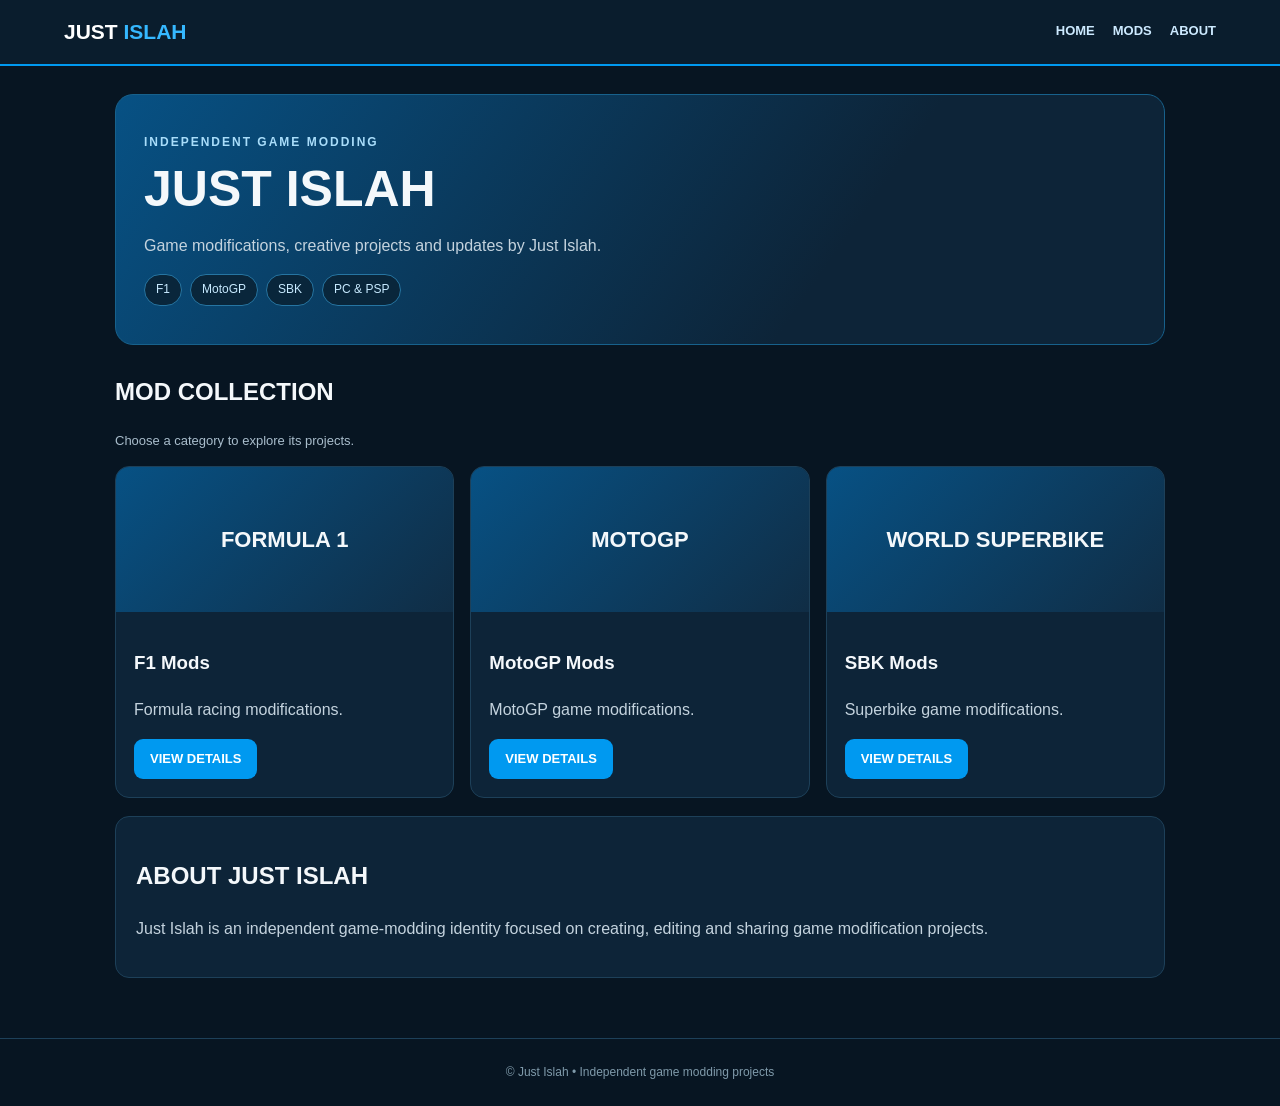
<file: index.html>
<!DOCTYPE html><html lang="en"><head><meta charset="UTF-8"><meta name="viewport" content="width=device-width,initial-scale=1"><title>Just Islah | Game Mods</title><link rel="stylesheet" href="style.css"></head><body>
<header class="topbar"><a class="brand" href="index.html">JUST <span>ISLAH</span></a><nav><a href="index.html">HOME</a><a href="#mods">MODS</a><a href="#about">ABOUT</a></nav></header>
<main class="wrap"><section class="hero"><div class="eyebrow">INDEPENDENT GAME MODDING</div><h1>JUST ISLAH</h1><p>Game modifications, creative projects and updates by Just Islah.</p><div class="tags"><span class="tag">F1</span><span class="tag">MotoGP</span><span class="tag">SBK</span><span class="tag">PC & PSP</span></div></section>
<div class="section-title" id="mods"><h2>MOD COLLECTION</h2><p>Choose a category to explore its projects.</p></div>
<section class="cards"><article class="card"><div class="cover">FORMULA 1</div><div class="card-body"><h3>F1 Mods</h3><p>Formula racing modifications.</p><a class="btn" href="f1-mods.html">VIEW DETAILS</a></div></article>
<article class="card"><div class="cover">MOTOGP</div><div class="card-body"><h3>MotoGP Mods</h3><p>MotoGP game modifications.</p><a class="btn" href="motogp-mods.html">VIEW DETAILS</a></div></article>
<article class="card"><div class="cover">WORLD SUPERBIKE</div><div class="card-body"><h3>SBK Mods</h3><p>Superbike game modifications.</p><a class="btn" href="sbk-mods.html">VIEW DETAILS</a></div></article></section>
<section class="panel" id="about"><h2>ABOUT JUST ISLAH</h2><p>Just Islah is an independent game-modding identity focused on creating, editing and sharing game modification projects.</p></section></main><footer>© Just Islah • Independent game modding projects</footer></body></html>
</file>
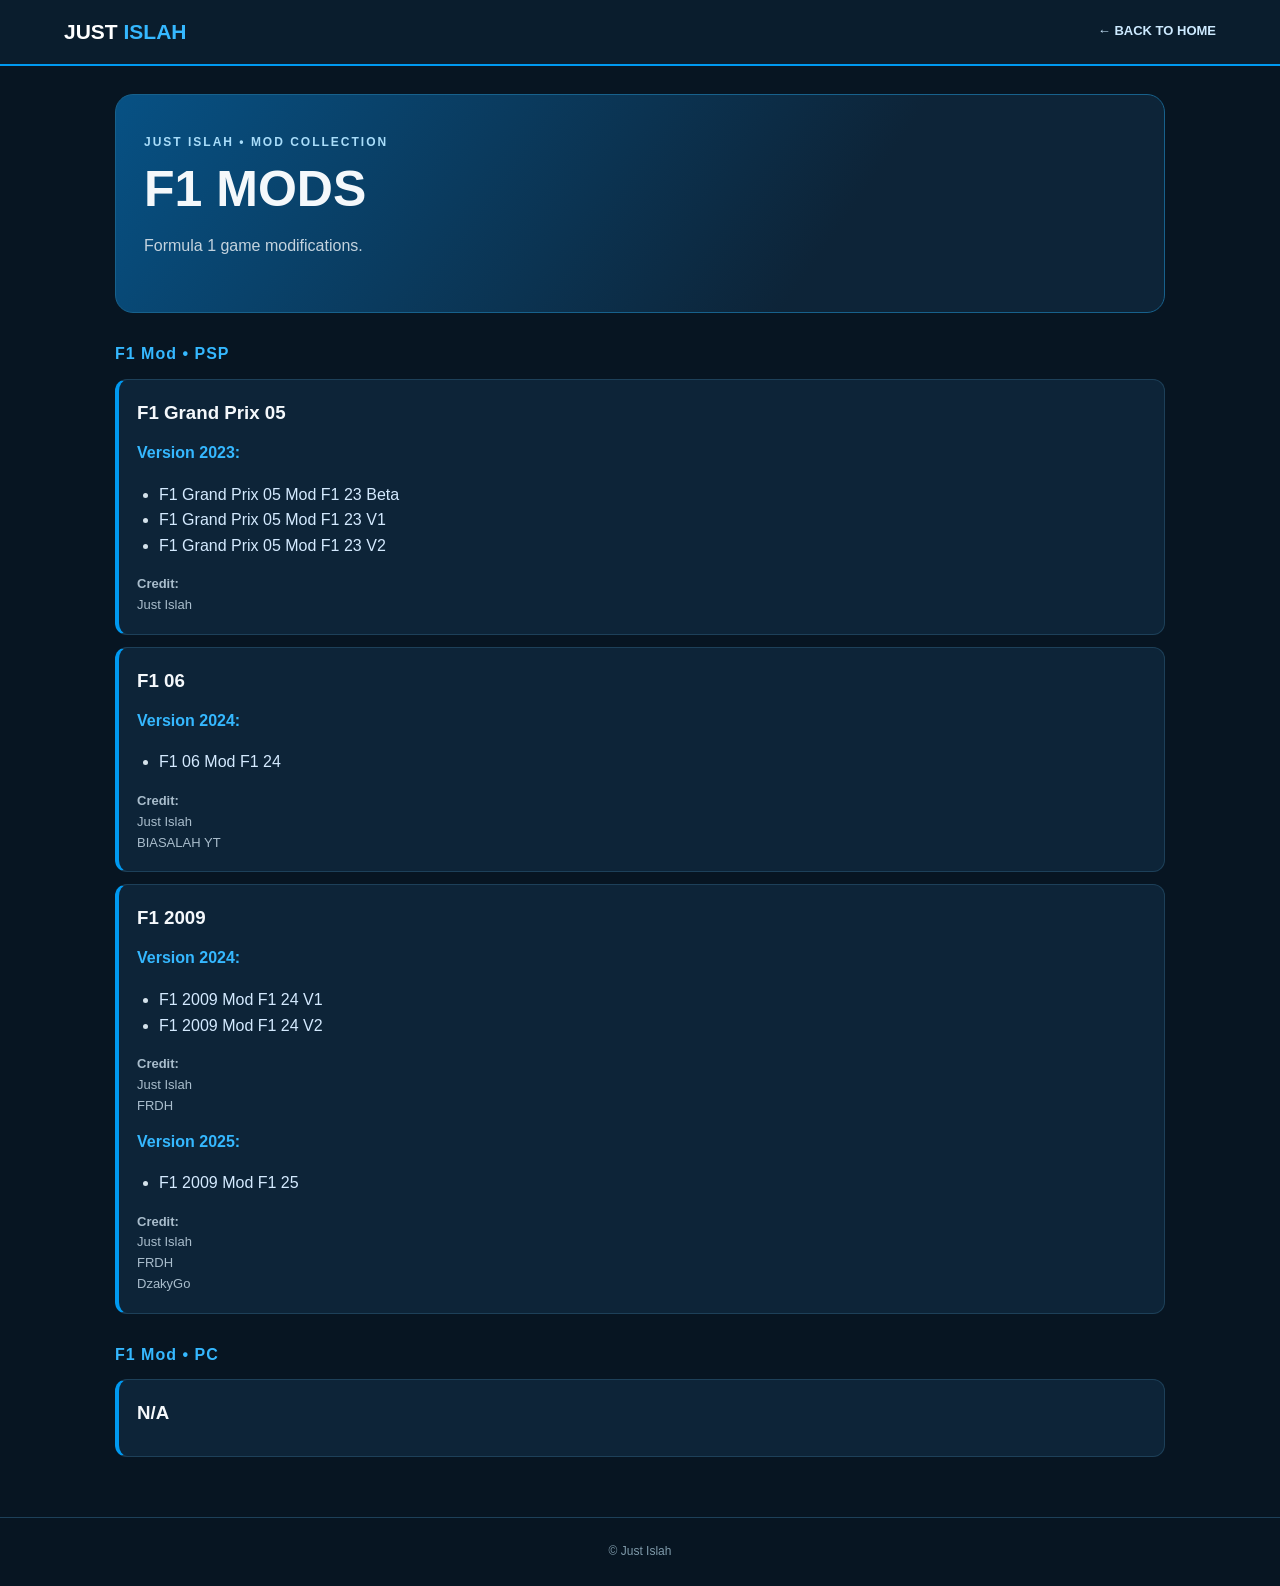
<file: f1-mods.html>
<!DOCTYPE html><html lang="en"><head><meta charset="UTF-8"><meta name="viewport" content="width=device-width,initial-scale=1"><title>F1 Mods | Just Islah</title><link rel="stylesheet" href="style.css"><style>.cat{color:#35B8FF;font-weight:bold;letter-spacing:1px;margin:28px 0 10px}.game{background:#0d2438;border:1px solid #1d4059;border-left:4px solid #0099F0;border-radius:12px;padding:18px;margin:12px 0}.game h3{margin:0 0 10px}.year{color:#35B8FF;font-weight:bold;margin:12px 0 4px}.mod-link{color:#d4eaff;text-decoration:none;cursor:pointer}.mod-link:hover{color:#35B8FF;text-decoration:underline}
</style><script>
function setModLink(link){
  if(link.getAttribute('href')==='#'){
    alert('Add your mod download URL to this link in the HTML file first.');
    return false;
  }
  return true;
}
</script></head><body><header class="topbar"><a class="brand" href="index.html">JUST <span>ISLAH</span></a><a class="back" href="index.html">← BACK TO HOME</a></header><main class="wrap"><section class="hero"><div class="eyebrow">JUST ISLAH • MOD COLLECTION</div><h1>F1 MODS</h1><p>Formula 1 game modifications.</p></section><div class="cat">F1 Mod • PSP</div>
<section class="game"><h3>F1 Grand Prix 05</h3><div class="year">Version 2023:</div><ul><li><a class="mod-link" href="https://youtu.be/aI5Fb9jsJII?si=LdGtCbIbMlxZAvfl" onclick="return setModLink(this)">F1 Grand Prix 05 Mod F1 23 Beta</a></li><li><a class="mod-link" href="https://youtu.be/OrhfuUtnjKs?si=5cis-AqU9kb92eV1" onclick="return setModLink(this)">F1 Grand Prix 05 Mod F1 23 V1</a></li><li><a class="mod-link" href="https://youtu.be/QVayO3jMu7g?si=AXpBClh8zQW0-_yR" onclick="return setModLink(this)">F1 Grand Prix 05 Mod F1 23 V2</a></li></ul><div class="credits"><b>Credit:</b><br>Just Islah</div></section>
<section class="game"><h3>F1 06</h3><div class="year">Version 2024:</div><ul><li><a class="mod-link" href="https://youtu.be/b31VDsqmpp4?si=3O_UU26hdCayDygb" onclick="return setModLink(this)">F1 06 Mod F1 24</a></li></ul><div class="credits"><b>Credit:</b><br>Just Islah<br>BIASALAH YT</div></section>
<section class="game"><h3>F1 2009</h3><div class="year">Version 2024:</div><ul><li><a class="mod-link" href="https://youtu.be/DERRL6F58C8?si=Yyj3XTZ1iHfFGhBQ" onclick="return setModLink(this)">F1 2009 Mod F1 24 V1</a></li><li><a class="mod-link" href="https://youtu.be/eFGlPQt00zo?si=tzicQUQ0JmoyDu2q" onclick="return setModLink(this)">F1 2009 Mod F1 24 V2</a></li></ul><div class="credits"><b>Credit:</b><br>Just Islah<br>FRDH</div><div class="year">Version 2025:</div><ul><li><a class="mod-link" href="https://youtu.be/95WZZ2Xd6MQ?si=nUKbiNB_EubHub0n" onclick="return setModLink(this)">F1 2009 Mod F1 25</a></li></ul><div class="credits"><b>Credit:</b><br>Just Islah<br>FRDH<br>DzakyGo</div></section>
<div class="cat">F1 Mod • PC</div><section class="game"><h3>N/A</h3></section></main><footer>© Just Islah</footer></body></html>
</file>
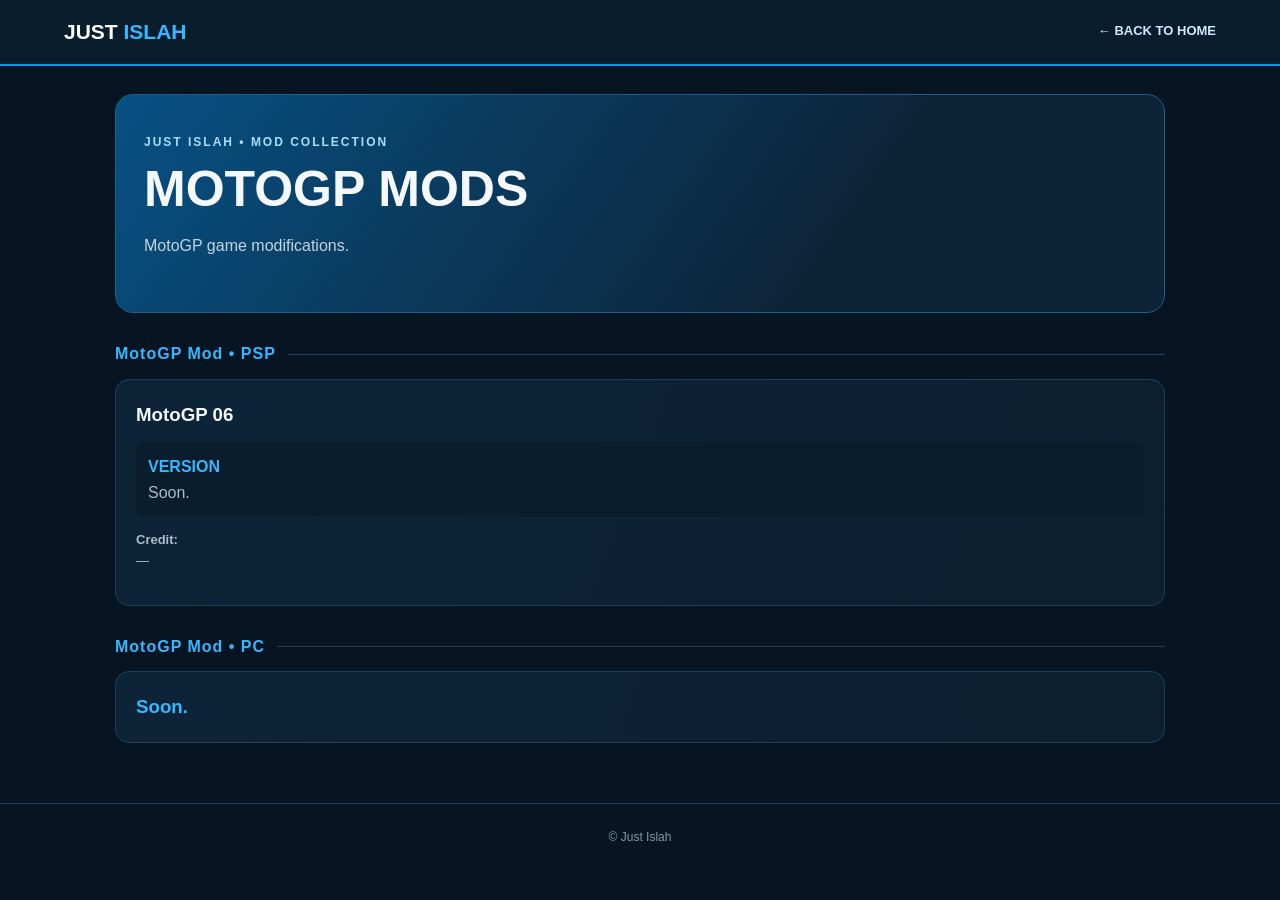
<file: motogp-mods.html>
<!DOCTYPE html><html lang="en"><head><meta charset="UTF-8"><meta name="viewport" content="width=device-width,initial-scale=1"><title>MotoGP Mods | Just Islah</title><link rel="stylesheet" href="style.css"><style>.cat{display:flex;align-items:center;gap:12px;color:#35B8FF;font-weight:bold;letter-spacing:1px;margin:28px 0 12px}.cat:after{content:"";height:1px;background:#1d4059;flex:1}.game{background:linear-gradient(110deg,#0d2438,#0b2031);border:1px solid #1d4059;border-radius:14px;padding:20px;margin-bottom:14px}.game h3{margin:0}.version{margin-top:12px;background:#091d2c;border-radius:8px;padding:12px;color:#a9bdcc}.soon{color:#35B8FF;font-weight:bold}</style></head><body><header class="topbar"><a class="brand" href="index.html">JUST <span>ISLAH</span></a><a class="back" href="index.html">← BACK TO HOME</a></header><main class="wrap"><section class="hero"><div class="eyebrow">JUST ISLAH • MOD COLLECTION</div><h1>MOTOGP MODS</h1><p>MotoGP game modifications.</p></section><div class="cat">MotoGP Mod • PSP</div><section class="game"><h3>MotoGP 06</h3><div class="version"><span class="soon">VERSION</span><br>Soon.</div><p class="credits"><b>Credit:</b><br>—</p></section><div class="cat">MotoGP Mod • PC</div><section class="game"><h3 class="soon">Soon.</h3></section></main><footer>© Just Islah</footer></body></html>
</file>
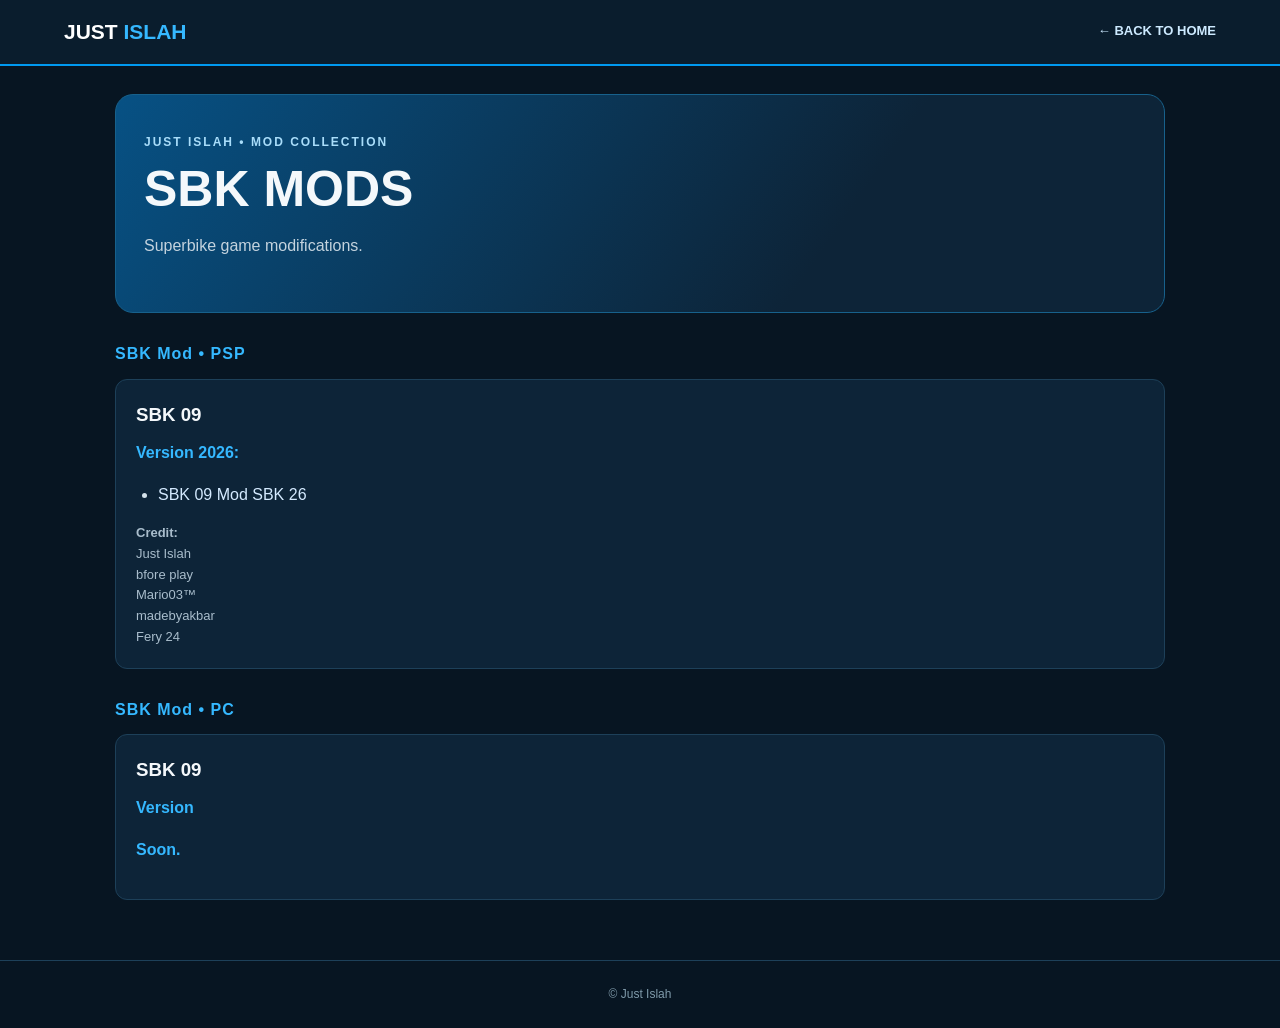
<file: sbk-mods.html>
<!DOCTYPE html><html lang="en"><head><meta charset="UTF-8"><meta name="viewport" content="width=device-width,initial-scale=1"><title>SBK Mods | Just Islah</title><link rel="stylesheet" href="style.css"><style>.cat{color:#35B8FF;font-weight:bold;letter-spacing:1px;margin:28px 0 12px}.game{background:#0d2438;border:1px solid #1d4059;border-radius:12px;padding:20px;margin-bottom:15px}.game h3{margin:0 0 10px}.year{color:#35B8FF;font-weight:bold;margin:10px 0 4px}.soon{color:#35B8FF;font-weight:bold}.mod-link{color:#d4eaff;text-decoration:none;cursor:pointer}.mod-link:hover{color:#35B8FF;text-decoration:underline}
</style><script>
function setModLink(link){
  if(link.getAttribute('href')==='#'){
    alert('Add your mod download URL to this link in the HTML file first.');
    return false;
  }
  return true;
}
</script></head><body><header class="topbar"><a class="brand" href="index.html">JUST <span>ISLAH</span></a><a class="back" href="index.html">← BACK TO HOME</a></header><main class="wrap"><section class="hero"><div class="eyebrow">JUST ISLAH • MOD COLLECTION</div><h1>SBK MODS</h1><p>Superbike game modifications.</p></section><div class="cat">SBK Mod • PSP</div><section class="game"><h3>SBK 09</h3><div class="year">Version 2026:</div><ul><li><a class="mod-link" href="https://youtu.be/ZlFOORJUsOs?si=f61IeBeNt_DaSmR7" onclick="return setModLink(this)">SBK 09 Mod SBK 26</a></li></ul><div class="credits"><b>Credit:</b><br>Just Islah<br>bfore play<br>Mario03™<br>madebyakbar<br>Fery 24</div></section><div class="cat">SBK Mod • PC</div><section class="game"><h3>SBK 09</h3><div class="year">Version</div><p class="soon">Soon.</p></section></main><footer>© Just Islah</footer></body></html>
</file>
<file: style.css>
:root{--bg:#071522;--panel:#0d2438;--blue:#0099F0;--cyan:#35B8FF;--muted:#a9bdcc;--line:#1d4059}*{box-sizing:border-box}body{margin:0;background:var(--bg);color:#f4f8fb;font-family:Arial,sans-serif;line-height:1.6}.topbar{background:#0a1d2d;border-bottom:2px solid var(--blue);padding:15px 5%;display:flex;justify-content:space-between;align-items:center;gap:16px}.brand{font-weight:900;color:#fff;text-decoration:none;font-size:21px}.brand span{color:var(--cyan)}nav{display:flex;gap:18px;flex-wrap:wrap}nav a,.back{color:#cdeaff;text-decoration:none;font-size:13px;font-weight:bold}.wrap{width:min(100% - 32px,1050px);margin:28px auto 60px}.hero{background:linear-gradient(125deg,#075184,#0d2438 68%);border:1px solid #17618c;border-radius:18px;padding:38px 28px;margin-bottom:22px}.eyebrow{color:#a9ddfa;letter-spacing:2px;font-size:12px;font-weight:bold}h1{font-size:clamp(32px,6vw,50px);line-height:1.1;margin:10px 0}.hero p,.panel p,.card p{color:#c4d3de}.tags{display:flex;gap:8px;flex-wrap:wrap;margin-top:16px}.tag{background:#09263b;border:1px solid #2675a2;color:#c8eaff;border-radius:30px;padding:5px 11px;font-size:12px}.cards{display:grid;grid-template-columns:repeat(3,minmax(0,1fr));gap:16px}.card,.panel{background:var(--panel);border:1px solid var(--line);border-radius:14px;overflow:hidden}.cover{height:145px;background:linear-gradient(135deg,#075184,#102d45);display:flex;align-items:center;justify-content:center;font-size:22px;font-weight:900}.card-body{padding:18px}.btn{display:inline-block;background:var(--blue);color:white;text-decoration:none;font-weight:bold;padding:10px 16px;border-radius:9px;font-size:13px}.panel{padding:20px;margin:18px 0}.section-title{margin:28px 0 14px}.section-title p{color:var(--muted);font-size:13px}footer{text-align:center;color:#7f9aaa;font-size:12px;padding:24px;border-top:1px solid var(--line)}ul{color:#d4e2eb;padding-left:22px}.credits{color:var(--muted);font-size:13px}@media(max-width:650px){.cards{grid-template-columns:1fr}.topbar{align-items:flex-start;flex-direction:column}.wrap{margin-top:18px}}
</file>
